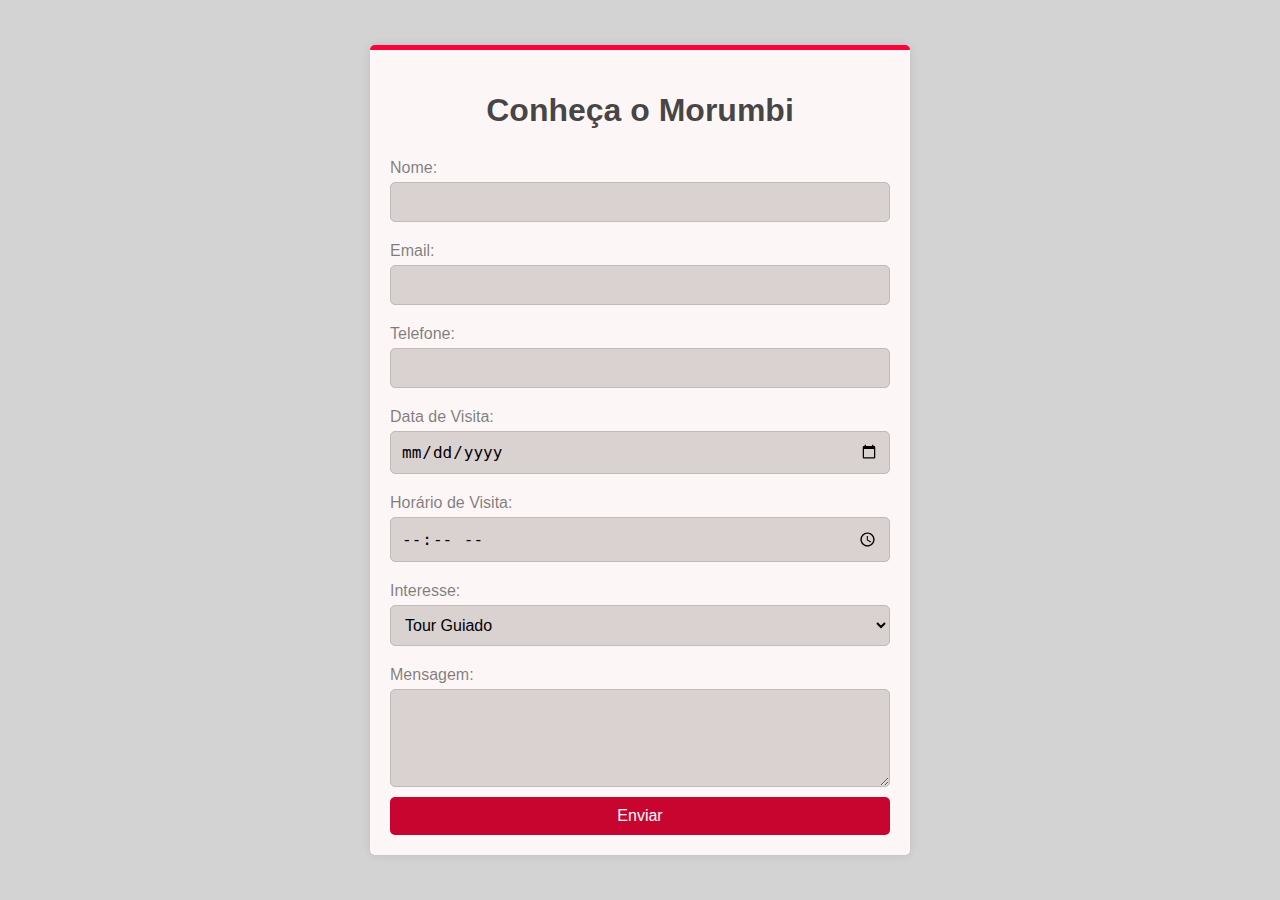
<file: index.html>
<!DOCTYPE html>
<html lang="pt-BR">
<head>
    <meta charset="UTF-8">
    <meta name="viewport" content="width=device-width, initial-scale=1.0">
    <title>Formulário - Conheça o Morumbi</title>
    <link rel="stylesheet" href="style.css">
</head>
<body>
    <div class="form-container">
        <h1>Conheça o Morumbi</h1>
        <form id="morumbiForm">
            <label for="name">Nome:</label>
            <input type="text" id="name" name="name" required>

            <label for="email">Email:</label>
            <input type="email" id="email" name="email" required>

            <label for="phone">Telefone:</label>
            <input type="tel" id="phone" name="phone">

            <label for="date">Data de Visita:</label>
            <input type="date" id="date" name="date" required>

            <label for="time">Horário de Visita:</label>
            <input type="time" id="time" name="time" required>

            <label for="interest">Interesse:</label>
            <select id="interest" name="interest" required>
                <option value="tour">Tour Guiado</option>
                <option value="game">Assistir a um Jogo</option>
                <option value="event">Eventos</option>
                <option value="other">Outros</option>
            </select>

            <label for="message">Mensagem:</label>
            <textarea id="message" name="message" rows="4"></textarea>

            <button type="submit">Enviar</button>
        </form>
    </div>
</body>
</html>
</file>
<file: style.css>
body {
    font-family: Arial, fantasy;
    background-color: #d3d3d3;
    margin: 0;
    display: flex;
    justify-content: center;
    align-items: center;
    height: 100vh;
}

.form-container {
    background: rgb(253, 246, 246);
    padding: 20px;
    border-radius: 5px;
    box-shadow: 0 0 10px rgba(0, 0, 0, 0.1);
    width: 100%;
    max-width: 500px;
    border-top: 5px solid #fb0339; /* Vermelho do São Paulo FC */
}

h1 {
    text-align: center;
    margin-bottom: 20px;
    color: #000000bc; /* Preto do São Paulo FC */
}

form {
    display: flex;
    flex-direction: column;
}

label {
    margin: 10px 0 5px;
    color: #00000082; /* Preto do São Paulo FC */
}

input, select, textarea {
    padding: 10px;
    border: 1px solid #bebbbb;
    border-radius: 5px;
    margin-bottom: 10px;
    font-size: 16px;
    background-color: #dad1d1; /* Fundo cinza claro */
}

button {
    padding: 10px;
    border: none;
    border-radius: 5px;
    background-color: #c7052f; /* Vermelho do São Paulo FC */
    color: white;
    font-size: 16px;
    cursor: pointer;
}

button:hover {
    background-color: #a4022a; /* Tom mais escuro de vermelho */
}

footer {
    background-color: #000000; /* Preto do São Paulo FC */
    color: white;
    text-align: center;
    padding: 10px 0;
    position: fixed;
    bottom: 0;
    width: 100%;
}
</file>
